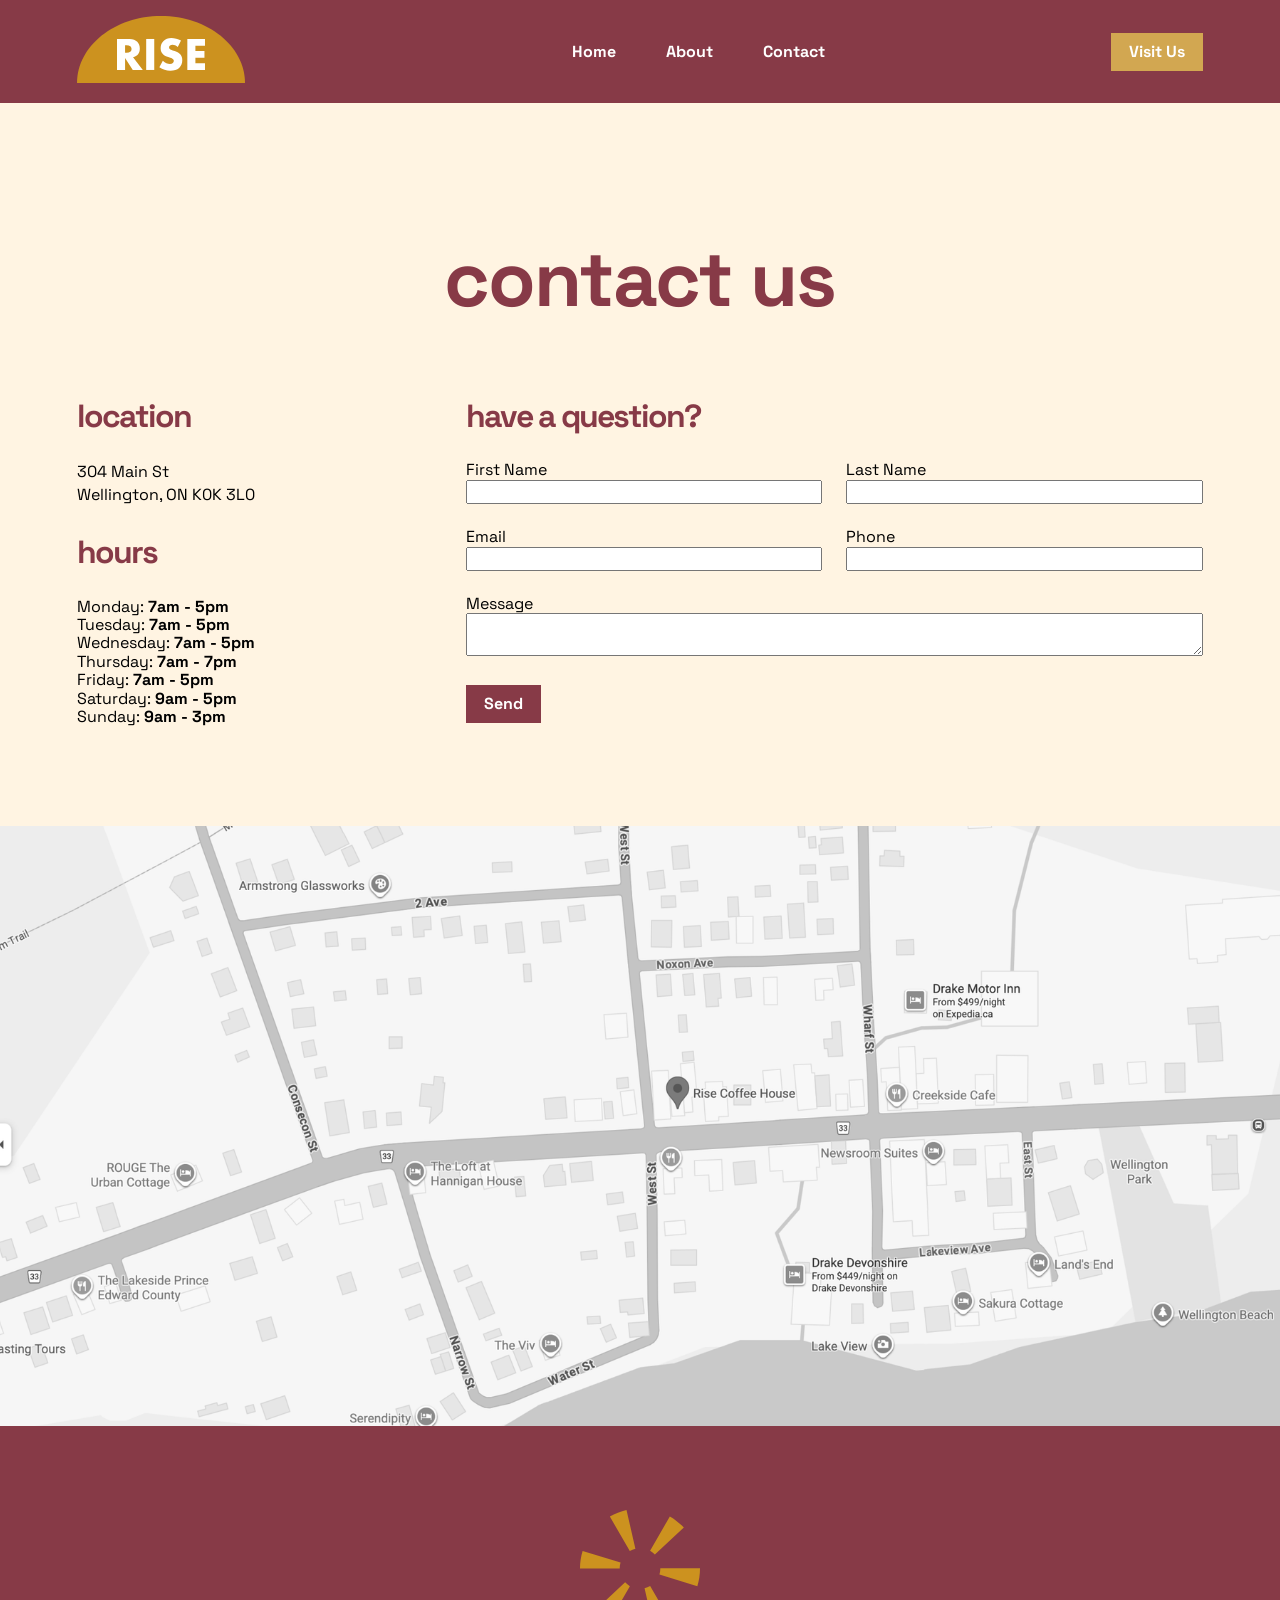
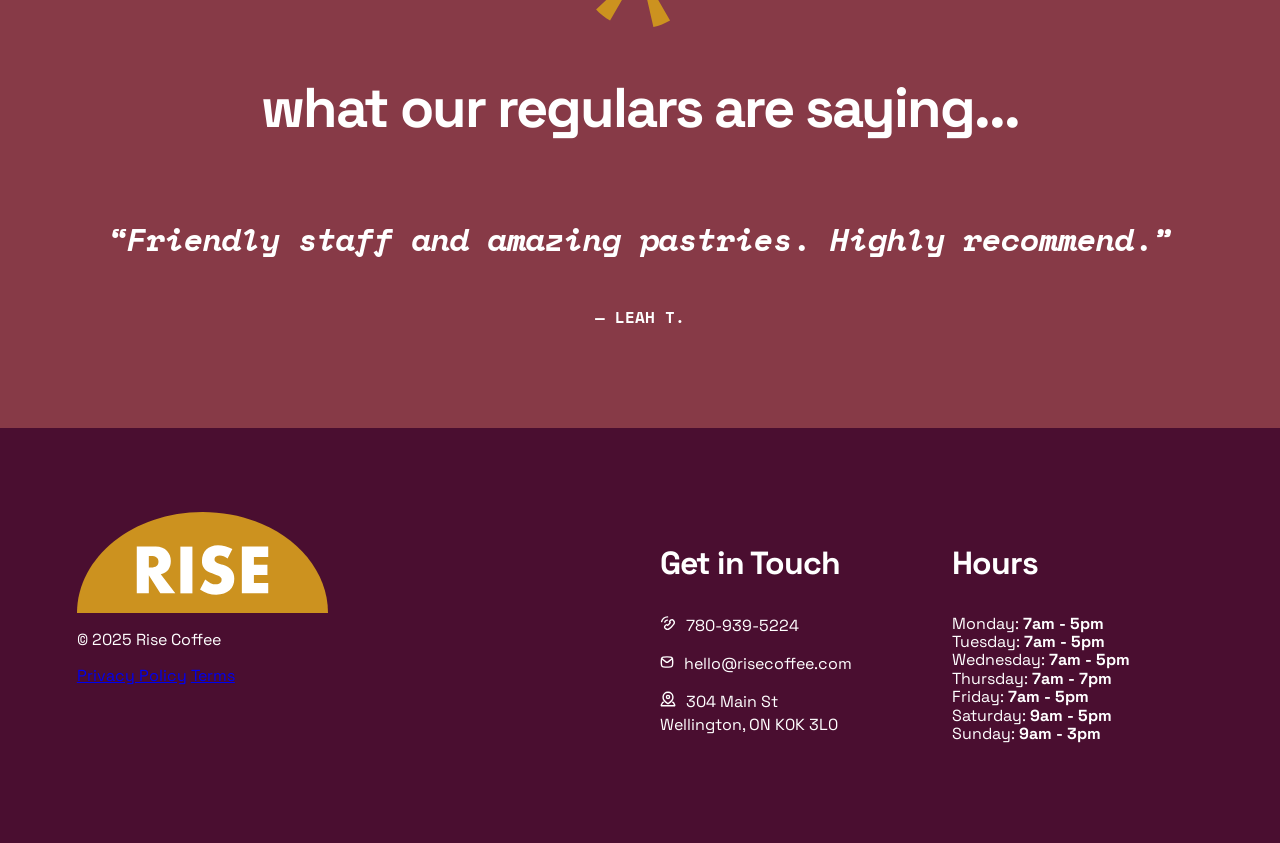
<file: contact.html>
<!DOCTYPE html>
<html>
<head><!-- The head is a container for information ABOUT the page.
           Nothing in here appears on the page. The browser reads it, the visitor never sees it. -->

	<!-- Which character set to use. Leave this out and apostrophes turn into garbage. -->
	<meta charset="utf-8">
	<!-- Tells a phone to use its real width instead of pretending to be a desktop. -->
	<meta name="viewport" content="width=device-width, initial-scale=1">
	<!-- The browser tab text, and what Google shows in search results. Not a heading on the page. -->
	<title>Contact | Rise Coffee</title>

	<!-- STYLES -->
	<!-- STEP 1: your two stylesheet links go here -->


	<link rel="stylesheet" href="normalize.css"> <!-- This is to NORMALIZE browser default -->
	<link rel="stylesheet" href="layout.css">  <!-- This controls our structure and LAYOUT -->
	<link rel="stylesheet" href="style.css">  <!-- This is to where we add all the STYLING to the elements of the page -->


	<!-- FONTS -->
	<!-- STEP 2: your Google Fonts links go here -->

	<link rel="preconnect" href="https://fonts.googleapis.com">
	<link rel="preconnect" href="https://fonts.gstatic.com" crossorigin>
	<link href="https://fonts.googleapis.com/css2?family=Space+Grotesk:wght@300..700&display=swap" rel="stylesheet">

	<link rel="preconnect" href="https://fonts.googleapis.com">
	<link rel="preconnect" href="https://fonts.gstatic.com" crossorigin>
	<link href="https://fonts.googleapis.com/css2?family=Space+Grotesk:wght@300..700&family=Space+Mono:ital,wght@0,400;0,700;1,400;1,700&display=swap" rel="stylesheet">



</head>

<body><!-- The body holds everything the visitor actually SEES. -->

	<!-- HEADER: the strip along the top. It is the same on every page of the site,
	     which is why it lives outside <main>. -->
	<header>
		<!-- LOGO -->
		<a href="index.html"><img src="images/rise-logo.svg" class="logo" alt="rise logo"></a>

		<!-- NAVIGATION: a menu is a LIST of related links, so it is marked up as a ul with li inside.
		     CSS takes the bullets off later, but underneath it stays a list, because that is what it is. -->
		<nav>
			<ul>
				<li><a class = "nav-link" href="index.html">Home</a></li>
				<li><a class = "nav-link" href="about.html">About</a></li>
				<li><a class = "nav-link" href="contact.html">Contact</a></li>
			</ul>
		</nav>

		<!-- The # in this href jumps to the element with id="visit" further down THIS page,
		     instead of opening a different page. -->
		<a class="button nav-link" href="index.html#visit">Visit Us</a>
		<div class="hamburger">
			<div class="hamburger-bar"></div>
			<div class="hamburger-bar"></div>
			<div class="hamburger-bar"></div>
		</div>
	</header>

	<!-- MAIN: everything between the header and the footer. This is the part that is
	     actually THIS page. One <main> per page. -->
	<main>
		<section class="section-padding">
			<div class="container">
				<div class="row">
					<div class="col col-lg-12 col-md-12 col-sm-12 text-center">
						<h1 class="text-maroon">contact us</h1>
					</div>
				</div>

				<!-- Left: location and hours -->
				<div class="row">
					<div class="col col-lg-4 col-md-6 col-sm-12">
						<h2 class="text-maroon heading-small">location</h2>
						<p>304 Main St<br>Wellington, ON K0K 3L0</p>

						<h2 class="text-maroon heading-small">hours</h2>
						<ul class="hours-list">
							<li>Monday: <strong>7am - 5pm</strong></li>
							<li>Tuesday: <strong>7am - 5pm</strong></li>
							<li>Wednesday: <strong>7am - 5pm</strong></li>
							<li>Thursday: <strong>7am - 7pm</strong></li>
							<li>Friday: <strong>7am - 5pm</strong></li>
							<li>Saturday: <strong>9am - 5pm</strong></li>
							<li>Sunday: <strong>9am - 3pm</strong></li>
  						</ul>
					</div>
				
					<div class="col col-lg-8 col-md-12 col-sm-12">
						<h2 class="text-maroon heading-small">have a question?</h2>

						<form class="contact-form">
							<div class="field">
								<label for="FirstName">First Name</label>
								<input type="text" id="FirstName" class="input-text">
							</div>
							<div class="field">
								<label for="LastName">Last Name</label>
								<input type="text" id="LastName" class="input-text">
							</div>
							<div class="field">
								<label for="Email">Email</label>
								<input type="text" id="Email" class="input-text">
							</div>
							<div class="field">
								<label for="Phone">Phone</label>
								<input type="text" id="Phone" class="input-text">
							</div>
							
							<div class="field field-wide">
								<label for="Message">Message</label>
								<textarea id="Message" class="input-message"></textarea>
							</div>
							<div>
								<input type="submit" value="Send" class="button-secondary form-submit">
							</div>
						</form>
					</div>
				</div>
			</div>
		</section>

		<section>
			<div class="container-full">
				<img src="images/map.png" class="full-width-img" alt="map image">
			</div>
		</section>

		<!-- TESTIMONIALS SECTION: maroon band in the mockup. -->
		<section class="section-padding background-maroon text-white">
			<div class="container testimonial">
				<div class="row row-justify-center">
					<img src="images/rise-icon-2.svg" class="rise-burst" alt="">
				</div>
				<div class="row row-justify-center text-center">
					<h2>what our regulars are saying...</h2>
				</div>
				<div class="row row-justify-center text-center">
					<h3><em>“Friendly staff and amazing pastries. Highly recommend.”</em></h3>
				</div>
				<div class="row row-justify-center text-center">
					<p><strong>— LEAH T.</strong></p>
				</div>
			</div>
		</section>
	</main>


	<!-- FOOTER -->
	<footer class="section-padding background-maroondark text-white">

		<div class="container">
			<div class="row">
				<div class="col col-lg-3 col-md-6 col-sm-12">
					<a href="index.html"><img src="images/rise-logo.svg" class="img-full" alt="rise logo"></a>
					<p>© 2025 Rise Coffee</p>
					<a href="#">Privacy Policy</a>
					<a href="#">Terms</a>
				</div>

				<div class="col col-lg-3 col-md-6 col-sm-12">
				</div>
				
				<div class="col col-lg-3 col-md-6 col-sm-12">
					<h3>Get in Touch</h3>
					<p><img src="images/phone-icon.svg" class="footer-icon" alt="">780-939-5224</p>
					<p><img src="images/mail-icon.svg" class="footer-icon" alt="">hello@risecoffee.com</p>
					<p><img src="images/location-icon.svg" class="footer-icon" alt="">304 Main St<br>Wellington, ON  K0K 3L0</p>
				</div>

				<div class="col col-lg-3 col-md-6 col-sm-12">
					<h3>Hours</h3>
					<ul class="hours-list">
						<li>Monday: <strong>7am - 5pm</strong></li>
						<li>Tuesday: <strong>7am - 5pm</strong></li>
						<li>Wednesday: <strong>7am - 5pm</strong></li>
						<li>Thursday: <strong>7am - 7pm</strong></li>
						<li>Friday: <strong>7am - 5pm</strong></li>
						<li>Saturday: <strong>9am - 5pm</strong></li>
						<li>Sunday: <strong>9am - 3pm</strong></li>
	  				</ul>
				</div>
			</div>
		</div>

	</footer>

</body>
</html>
</file>
<file: layout.css>
/* CONTAINER */
.container{
	display: block;
	width: 88%;
	max-width: 1400px;
	margin: 0 auto;
}

.container-full{
	display: block;
	width: 100%;
	overflow: hidden;
}

/* ROW */
.row{
	display: flex;
	flex-wrap: wrap;
	align-items: stretch;
	margin: 0px -20px;
}
.row-justify-end { justify-content: flex-end; }
.row-justify-center { justify-content: center; }
.row-justify-between { justify-content: space-between; }

.row-allign-end { align-items: flex-end; }
.row-allign-center { align-items: center; }

/* COLUMNS */
.col{
	flex-grow: 1;
	flex-shrink: 1;
	flex-basis: 0%;
	padding: 0px 20px;
}

.col-lg-1  { flex: 0 0 8.33%; max-width: 8.33%; }
.col-lg-2  { flex: 0 0 16.67%; max-width: 16.67%; }
.col-lg-3  { flex: 0 0 25%; max-width: 25%; }
.col-lg-4  { flex: 0 0 33.33%; max-width: 33.33%; }
.col-lg-5  { flex: 0 0 41.67%; max-width: 41.67%; }
.col-lg-6  { flex: 0 0 50%; max-width: 50%; }
.col-lg-7  { flex: 0 0 58.33%; max-width: 58.33%; }
.col-lg-8  { flex: 0 0 66.67%; max-width: 66.67%; }
.col-lg-9  { flex: 0 0 75%; max-width: 75%; }
.col-lg-10 { flex: 0 0 83.33%; max-width: 83.33%; }
.col-lg-11 { flex: 0 0 91.67%; max-width: 91.67%; }
.col-lg-12 { flex: 0 0 100%; max-width: 100%; }

/* UTILITIES */

.section-padding { padding: 84px 0px; }
.text-center { text-align:center; }
.text-right { text-align:right; }
.img-full { display:block; width:100% }


/*
PASTE THIS AT THE BOTTOM OF layout.css
=======================================

Experiment 3, Week 9.

Open layout.css, click at the end of the very last line, press Enter
a couple of times, and paste everything below the equals signs.

TWO blocks. md is the tablet, sm is the phone. The ranges do not
overlap, so no width ever matches both.

Both properties on every line. flex-basis is what makes a column take
a whole line. max-width on its own will not stack anything, because
.col already says flex-grow: 1 and flex-basis: 0%.

=======================================*/

/* ============================================
   TABLET   481 to 768
   ============================================ */

@media screen and (max-width: 768px) and (min-width: 481px) {

	.col-md-1  { flex-basis: 8.33%;   max-width: 8.33%; }
	.col-md-2  { flex-basis: 16.67%;  max-width: 16.67%; }
	.col-md-3  { flex-basis: 25.00%;  max-width: 25.00%; }
	.col-md-4  { flex-basis: 33.33%;  max-width: 33.33%; }
	.col-md-5  { flex-basis: 41.67%;  max-width: 41.67%; }
	.col-md-6  { flex-basis: 50.00%;  max-width: 50.00%; }
	.col-md-7  { flex-basis: 58.33%;  max-width: 58.33%; }
	.col-md-8  { flex-basis: 66.67%;  max-width: 66.67%; }
	.col-md-9  { flex-basis: 75.00%;  max-width: 75.00%; }
	.col-md-10 { flex-basis: 83.33%;  max-width: 83.33%; }
	.col-md-11 { flex-basis: 91.67%;  max-width: 91.67%; }
	.col-md-12 { flex-basis: 100%;    max-width: 100%; }

}

/* ============================================
   SMARTPHONE   480 and below
   Written after the tablet block, so it wins.
   ============================================ */

@media screen and (max-width: 480px) {

	.col-sm-1  { flex-basis: 8.33%;   max-width: 8.33%; }
	.col-sm-2  { flex-basis: 16.67%;  max-width: 16.67%; }
	.col-sm-3  { flex-basis: 25.00%;  max-width: 25.00%; }
	.col-sm-4  { flex-basis: 33.33%;  max-width: 33.33%; }
	.col-sm-5  { flex-basis: 41.67%;  max-width: 41.67%; }
	.col-sm-6  { flex-basis: 50.00%;  max-width: 50.00%; }
	.col-sm-7  { flex-basis: 58.33%;  max-width: 58.33%; }
	.col-sm-8  { flex-basis: 66.67%;  max-width: 66.67%; }
	.col-sm-9  { flex-basis: 75.00%;  max-width: 75.00%; }
	.col-sm-10 { flex-basis: 83.33%;  max-width: 83.33%; }
	.col-sm-11 { flex-basis: 91.67%;  max-width: 91.67%; }
	.col-sm-12 { flex-basis: 100%;    max-width: 100%; }

}
</file>
<file: style.css>
/* GLOBAL STYLES */
html {box-sizing: border-box;}
*,*:before, *:after {box-sizing: inherit;}

body { font-family: "Space Grotesk",sans-serif; 
	background-color: #FFF4E2;}

header {
	background-color: #873A47; 
	padding: 16px 6%;
	display: flex;
	align-items: center;
	justify-content: space-between;
}

.logo{
	width: 168px; 
 }

/* BACKGROUNDS */

.background-gold { background-color: #D2A751; }
.background-maroon { background-color: #873A47; }
.background-maroondark { background-color: #4A0E30; }
.text-white { color:white; }
.text-grey { color: #53444B; }
.text-maroon { color: #873A47 }

/* FONTS */
h1 {
	font-size: 78px; 
	line-height: 100%; 
	font-weight: 700; 
	letter-spacing: -2px; 
	/*color: #873A47;*/
}

h2 {
	font-size: 56px; 
	line-height: 120%; 
	font-weight: 700; 
	letter-spacing: -2px; 
	/*color: #873A47;*/
}

h3 {
	font-size: 32px; 
	line-height: 120%; 
	font-weight: 700; 
	letter-spacing: -1px; 
	/*color: #873A47;*/
}
p {
	font-size: 16px; 
	line-height: 140%; 
	font-weight: 400; 
	/*color: #53444B;*/
	font-style: normal;
}

.paragraph-large { 
	font-size: 40px; 
	line-height: 120%; 
	font-weight: 700; 
	letter-spacing: -1px; 
	color: #873A47;
}

.testimonial h3,
.testimonial p {
	font-family: 'Space Mono', monospace;
}


/*  NAVIGATION */
nav li { list-style:none; padding-left: 0; } /* this is targetting the list items in the nav*/
nav ul { display:flex; justify-content: center; gap: 50px; }
.nav-link { color:#ffffff; text-decoration:none; font-weight: bold; }


.hamburger{
	display: none;
	width: 32px;
	height: 24px;
	flex-direction: column;
	justify-content: space-between;
}

.hamburger-bar{
	width: 100%;
	height: 4px;
	background-color: #ffffff;
	border-radius: 2px;
}


/*  IMAGES */
.card-img-wrap{ 
	width: 100%;
	aspect-ratio: 4/5;
	border-radius: 210px 210px 0px 0px;
	overflow: hidden;
}

.card-img-wrap-big{ 
	width: 100%;
	aspect-ratio: 4/5;
	border-radius: 300px 300px 0px 0px;
	overflow: hidden;
}

.card-img{
	width: 100%;
	height: 100%;
	object-fit: cover;
}

.hero-img{ 
	position:relative;
	background-image:url(images/rise-coffee-1.jpg);
	background-size: cover; 
	background-repeat: no-repeat;
	height: 600px;
}


.hero-icon {
	position: absolute;
	width: 20%;
	top: -35%;
	right: -15%;
	transform: rotate(-12deg);
}

.gradient-1{ 
	width: 100%;
	position: absolute;
	bottom: 0px;
	left: 0px;
	z-index: 1;
}

.z-index-2{ 
	position:relative; 
	z-index: 2;
}

.position-relative{ 
	position: relative;
	overflow: hidden;
	 }

/*  BUTTONS  */

.button{ 
	display: inline-block;
	color: white;
	padding: 10px 18px;
	background-color: #D2A751;
	text-decoration: none;
	font-weight: bold;
 }

.button:hover{
	background-color: #E6C27A;
}

.button-secondary{ 
	display: inline-block;
	color: white;
	padding: 10px 18px;
	background-color: #873A47;
	text-decoration: none;
	font-weight: bold;
 }

.button-secondary:hover{
	background-color: #4A0E30;
}


.rise-burst { 
width: 120px;
}

/************ ABOUT PAGE**************/

.about-hero-img{
	position:relative;
	background-image:url(images/rise-coffee-10.jpg);
	background-repeat: no-repeat;
	background-size: cover;
	height: 580px;
}

.about-icon {
	position: absolute;
	width: 29%;
	bottom: -10%;
	left: -15%;
}


/* GENERAL */

.hours-list{
	list-style: none;
	padding-left: 0;
}
.hours-list li {
	font-weight: 400;
}
.hours-list strong{
	font-weight: 700;
}
.visit-map { 
	height: 536px;
	width: 100%;
	object-fit: cover;
}

.card{
	display: flex;
	flex-direction: column;
	height: 100%;	
	gap: 24px;
}

.card-border{
	border-top: solid 4px #D2A751;
	border-bottom: solid 4px #D2A751;
	padding: 24px 0px;
	flex-grow: 1;
}

.card-border-single{
	border-top: solid 4px #D2A751;
	border-bottom: solid 4px transparent;
	padding: 24px 0px;
	flex-grow: 1;
}


/*************** FOoTER ***********/
.footer-icon{
	margin-right: 10px;
}

/************ CONTACT **************/

.contact-form{
	display: grid;
	grid-template-columns: 1fr 1fr;
	gap: 24px;
}

.input-text, .input-message{
	width: 100%;
}

.field-wide{
	grid-column: 1/3;
}

.form-submit{
	grid-column: 1/3;
	justify-self: start;
	border: none;
}

.full-width-img{
	display: block;
	width: 100%;
	height: 600px;
	object-fit: cover;
}

.heading-small { font-size: 32px; }

@media screen and (max-width: 768px) and (min-width: 481px){
	h1 {font-size: 56px;}
	h2 {font-size: 40px;}
	h3 {font-size: 28px;}
	.heading-small { font-size: 28px; }
	.paragraph-large { font-size: 30px; }
	.section-padding { padding: 56px 0; }
	nav { display:none; }
	.nav-link {display: none;}
	.hamburger { display:flex; }
}

@media screen and (max-width: 480px){
	h1 {font-size: 40px;}
	h2 {font-size: 32px;}
	h3 {font-size: 24px;}
	.heading-small { font-size: 24px; }
	.paragraph-large { font-size: 24px; }
	.section-padding { padding: 40px 0; }
	header { padding:16px 6% }
	.logo { width:104px }
	nav { display:none; }
	.nav-link {display: none;}
	.hamburger { display:flex; }

	.contact-form { grid-template-columns: 1fr; }
	.field-wide { grid-column: 1/2; }
	.form-submit { grid-column: 1/2; }

}
</file>
